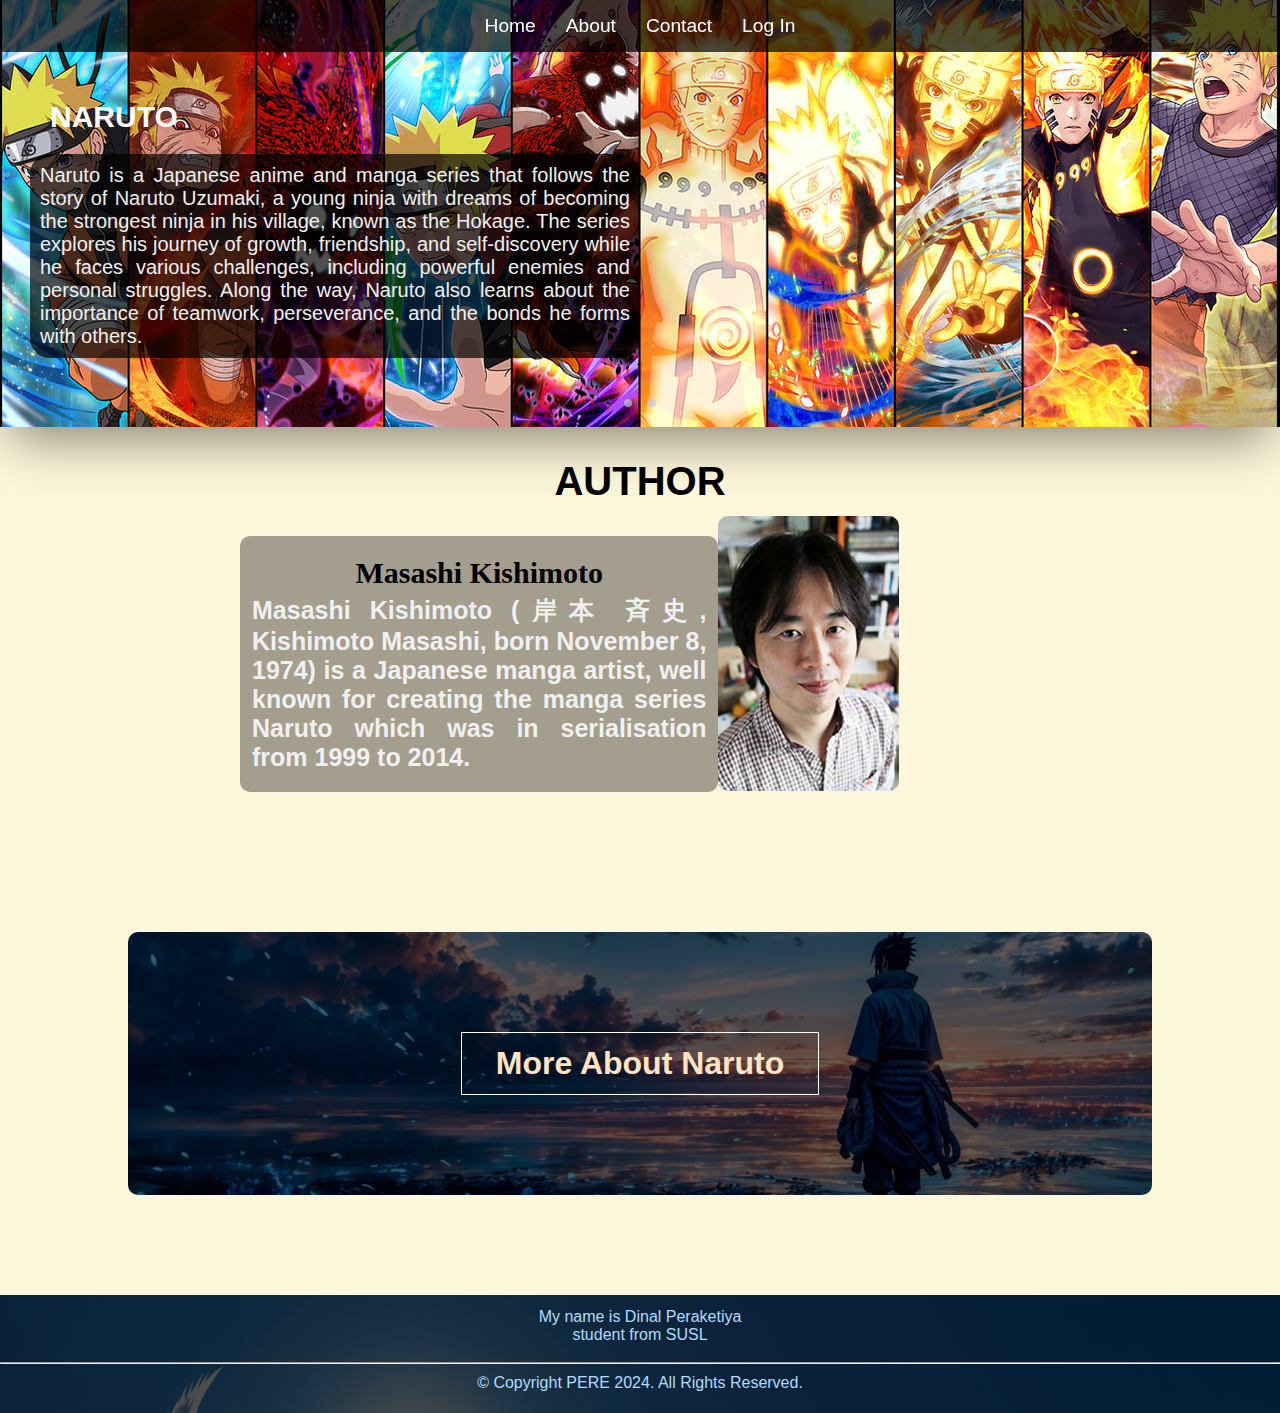
<file: anime/index.html>
<!DOCTYPE html>
<html>
<head>
	<title>Home</title>
	<link rel="stylesheet" type="text/css" href="css/style.css">
	<link rel="stylesheet" href="css/style.css">
	<link rel="preconnect" href="https://fonts.googleapis.com">
<link rel="preconnect" href="https://fonts.gstatic.com" crossorigin>
<link href="https://fonts.googleapis.com/css2?
family=Lato:ital,
wght@0,100;0,300;0,400;0,700;0,900;1,100;1,300;1,400;1,700;1,900&display=swap" 
rel="stylesheet">
<link rel="stylesheet" href="https://cdnjs.cloudflare.com/ajax/libs/font-awesome/6.6.0/css/all.min.css" 
integrity="sha512-Kc323vGBEqzTmouAECnVceyQqyqdsSiqLQISBL29aUW4U/M7pSPA/gEUZQqv1cwx4OnYxTxve5UMg5GT6L4JJg==" 
crossorigin="anonymous" referrerpolicy="no-referrer" />
</head>
<body>
	
	<section class="con">
		<nav>
			<ul>
			  <li><a href="index.html">Home</a></li>
			  <li><a href="about.html" >About</a></li>
			  <li><a href="contact.html">Contact</a></li>
			  <li><a href="login.html">Log In</a></li>
			</ul>
		  </nav>

		<div class="slider-wrapper">
			
			<div class="slider">
				
				<img id="slide-1" src="image/naruto_background_by_diepphatmajehart99_dfceoeh-fullview.jpg" alt="">
				<div class="info">
					<h1>naruto</h1>
					<p>Naruto is a Japanese anime and manga series that follows the story of Naruto Uzumaki, 
						a young ninja with dreams of becoming the strongest ninja in his village, known as the Hokage.
						 The series explores his journey of growth, friendship, 
						 and self-discovery while he faces various challenges, including powerful enemies and personal struggles. 
						 Along the way, Naruto also learns about the importance of teamwork, perseverance, 
						 and the bonds he forms with others.</p>
				</div>
				<img id="slide-2" src="image/2.jpg" alt="">
			
			</div>
			
			<div class="slider-nav">
				<a href="#slide-1"></a>
				<a href="#slide-2"></a>	
			</div>

		</div>
	</section>
	<section class="about">
		<div class="main">
			<h1>author</h1>
		</div>
		<div class="author">
			<div class="detail">
				<h1>Masashi Kishimoto</h1>
				<p><b>Masashi Kishimoto (岸本 斉史, Kishimoto Masashi, born November 8, 1974) is a Japanese manga artist,
					 well known for creating the manga series Naruto which was in serialisation from 1999 to 2014.</b></p>
			</div>
			<div class="picture">
				<img src="image/7.webp" alt="">
				
			</div>
		</div>
	</section>
	<section class="cta">
		<h1><a href="about.html" class="test">More About Naruto</a></h1>
</section>
<section class="footer">
            
	
	<p>My name is Dinal Peraketiya<br>
		student from SUSL
	</p>

	<div class="icons">
		<a href="https://www.facebook.com/login/" target="_blank"><i class="fa-brands fa-facebook" ></i></a>
		<a href="https://x.com/?lang=en" target="_blank"><i class="fa-brands fa-twitter"></i></a>
		<a href="https://www.instagram.com/pere___03/profilecard/?igsh=MWd4YW5yODQzMm1pdw==" target="_blank"><i class="fa-brands fa-instagram"></i></a>
		<a href="https://discord.com" target="_blank"><i class="fa-brands fa-discord"></i></i></a>
		
		
		
	</div>
	<hr>
	<p>© Copyright PERE 2024. All Rights Reserved.</p>
	<br>
</section>
	
</body>
</html>
</file>
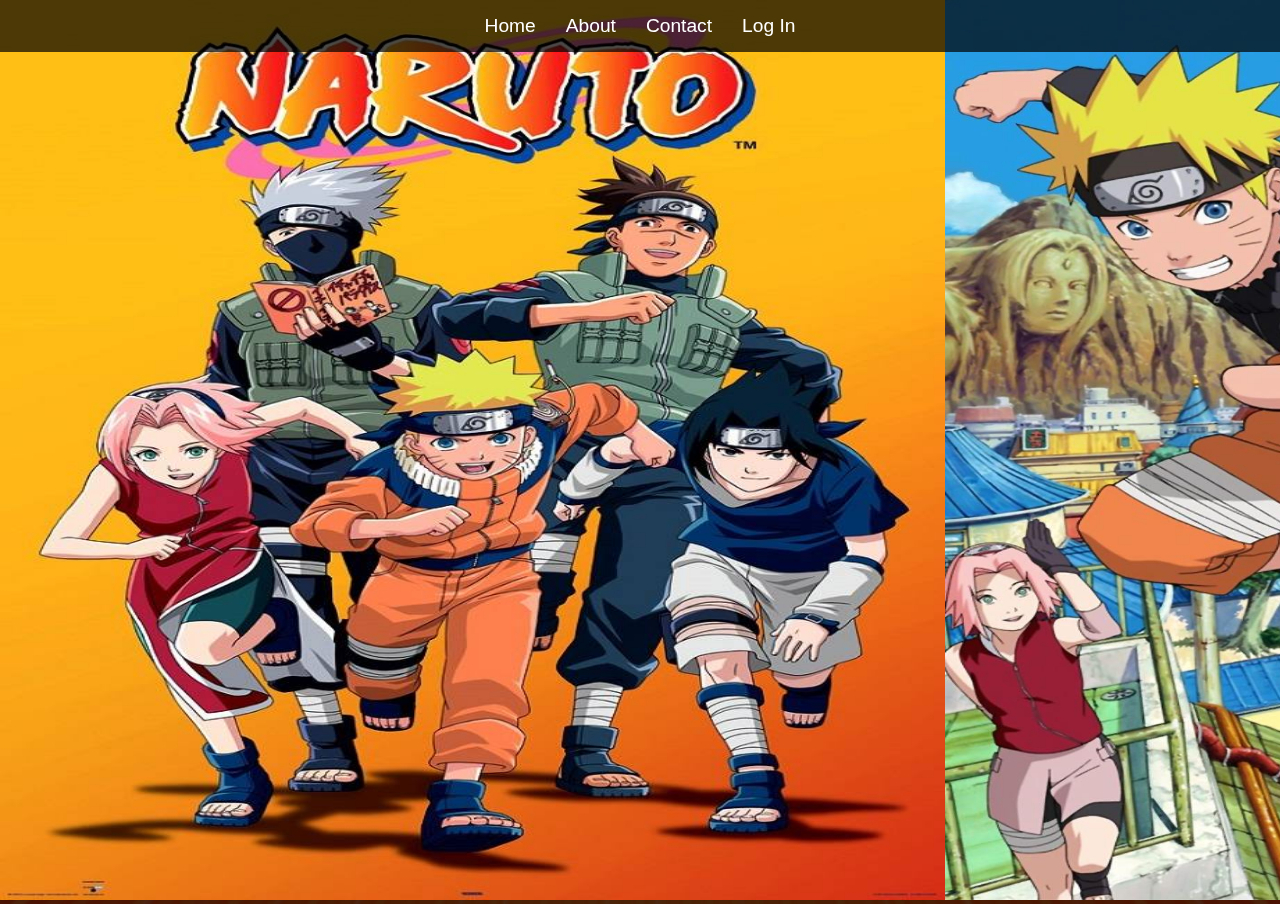
<file: anime/about.html>
<!DOCTYPE html>
<html>
<head>
	<title>About</title>
	<link rel="stylesheet" type="text/css" href="css/about.css">
	<link rel="stylesheet" href="css/about.css">
	<link rel="preconnect" href="https://fonts.googleapis.com">
<link rel="preconnect" href="https://fonts.gstatic.com" crossorigin>
<link href="https://fonts.googleapis.com/css2?
family=Lato:ital,
wght@0,100;0,300;0,400;0,700;0,900;1,100;1,300;1,400;1,700;1,900&display=swap" 
rel="stylesheet">
<link rel="stylesheet" href="https://cdnjs.cloudflare.com/ajax/libs/font-awesome/6.6.0/css/all.min.css" 
integrity="sha512-Kc323vGBEqzTmouAECnVceyQqyqdsSiqLQISBL29aUW4U/M7pSPA/gEUZQqv1cwx4OnYxTxve5UMg5GT6L4JJg==" 
crossorigin="anonymous" referrerpolicy="no-referrer" />
</head>
<body>
    <nav>
        <ul>
          <li><a href="index.html">Home</a></li>
          <li><a href="about.html" >About</a></li>
          <li><a href="contact.html">Contact</a></li>
          <li><a href="login.html">Log In</a></li>
        </ul>
      </nav>
      <section>
        <div class="page">
            <div class="classic">
                <img src="image/classic.jpg" alt="">
                <div class="content">
                   <h1> <a href="clinfo.html">  Classic</a></h1>
                </div>
          
            </div>
            <div class="shi">
                <img src="image/shi.jpg" alt="">
               <div class="con">
                <h1> <a href="shinfo.html">  Shipudden</a></h1>
               </div>
            </div>
        </div>
      </section>

    </body>
    </html>
</file>
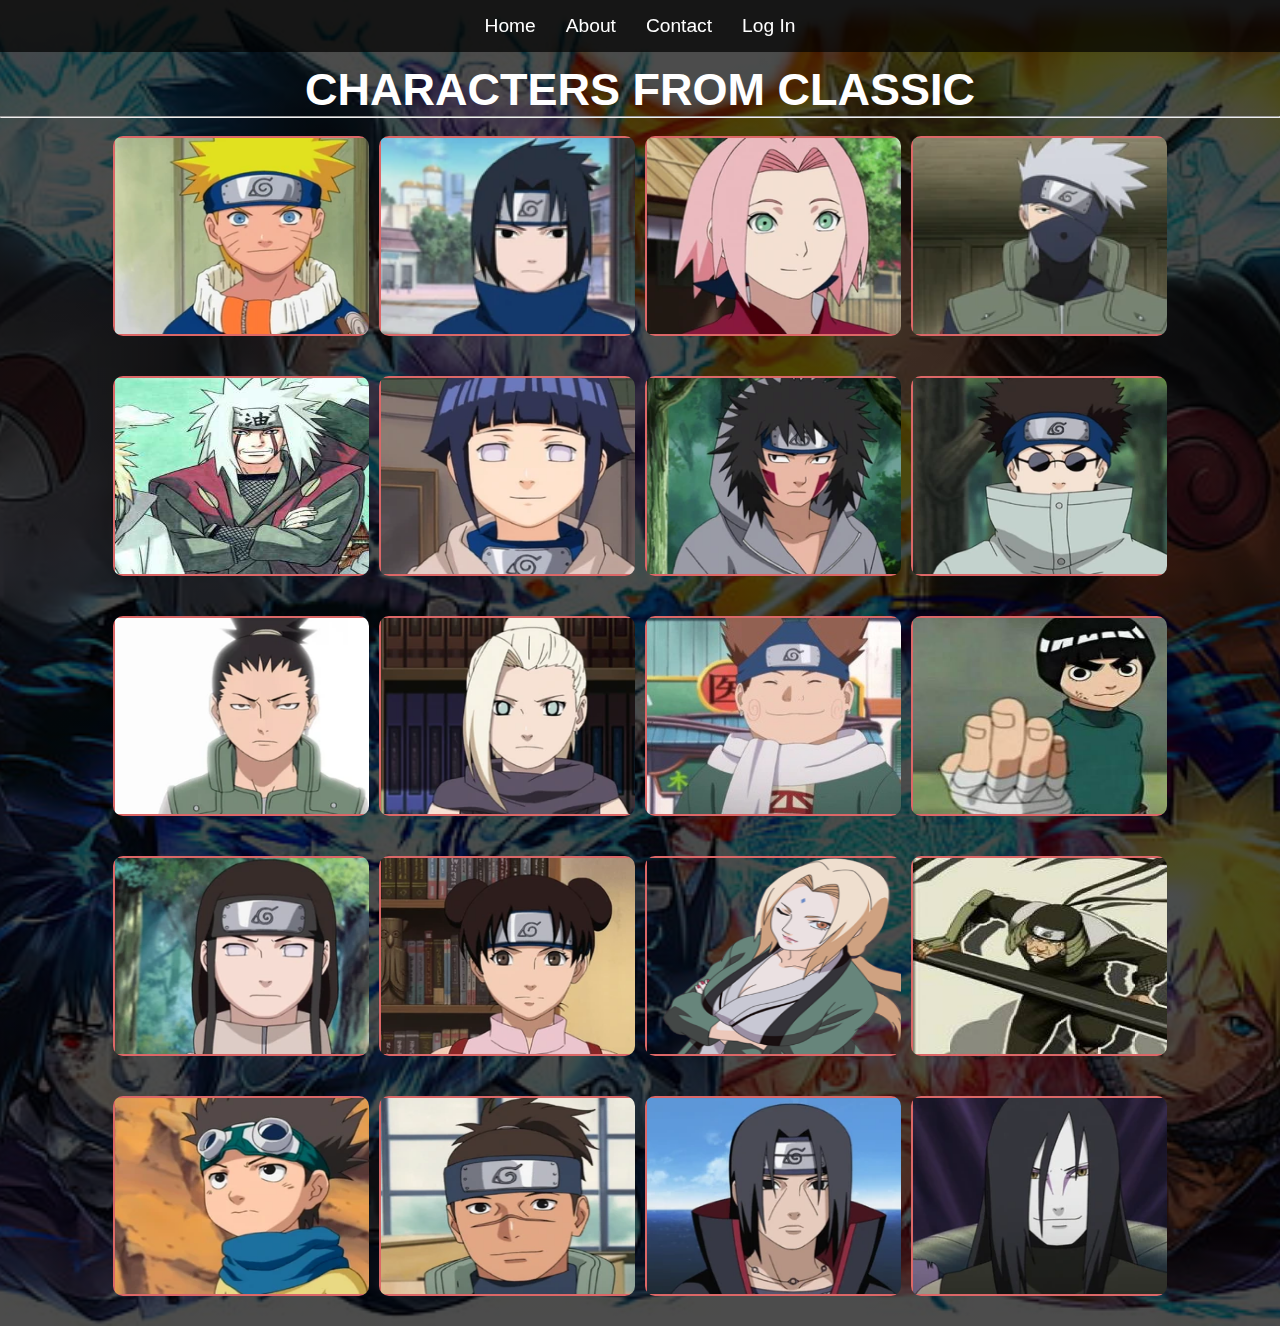
<file: anime/classic.html>
<!DOCTYPE html>
<html>
<head>
	<title>characters from classic</title>
	<link rel="stylesheet" type="text/css" href="css/classic.css">
	<link rel="stylesheet" href="css/classic.css">
	<link rel="preconnect" href="https://fonts.googleapis.com">
<link rel="preconnect" href="https://fonts.gstatic.com" crossorigin>
<link href="https://fonts.googleapis.com/css2?
family=Lato:ital,
wght@0,100;0,300;0,400;0,700;0,900;1,100;1,300;1,400;1,700;1,900&display=swap" 
rel="stylesheet">
<link rel="stylesheet" href="https://cdnjs.cloudflare.com/ajax/libs/font-awesome/6.6.0/css/all.min.css" 
integrity="sha512-Kc323vGBEqzTmouAECnVceyQqyqdsSiqLQISBL29aUW4U/M7pSPA/gEUZQqv1cwx4OnYxTxve5UMg5GT6L4JJg==" 
crossorigin="anonymous" referrerpolicy="no-referrer" />
</head>
<body>
    <section class="row1" >
        <nav>
            <ul>
              <li><a href="index.html">Home</a></li>
              <li><a href="about.html" >About</a></li>
              <li><a href="contact.html">Contact</a></li>
              <li><a href="login.html">Log In</a></li>
            </ul>
        </nav>
        
        <h1>characters from classic</h1><hr><br>
        <div class="row">
            <div class="campus-cl">
                <img src="image/characters/Naruto_newshot.webp">
                <div class="layer">
                    <h3 >NARUTO</h3>
                </div>
            </div>
            <div class="campus-cl">
                <img src="image/characters/Sasuke_Part_1.webp">
                <div class="layer">
                    <h3>SASUKE</h3>
                </div>
            </div>
            <div class="campus-cl">
                <img src="image/characters/Sakura_Part_1.webp">
                <div class="layer">
                    <h3>SAKURA</h3>
                </div>
            </div>
            <div class="campus-cl">
                <img src="image/characters/Kakashi_Hatake.webp">
                <div class="layer">
                    <h3>KAKASHI</h3>
                </div>
            </div>
        
            <div class="campus-cl">
                    <img src="image/characters/jiraiya.jpg">
                    <div class="layer">
                        <h3 >JIRAIYA</h3>
                    </div>
                </div>
                <div class="campus-cl">
                    <img src="image/characters/Hinata.webp">
                    <div class="layer">
                        <h3>HINATA</h3>
                    </div>
                </div>
                <div class="campus-cl">
                    <img src="image/characters/Kiba.webp">
                    <div class="layer">
                        <h3>KIBA</h3>
                    </div>
                </div>
                <div class="campus-cl">
                    <img src="image/characters/Shino.webp">
                    <div class="layer">
                        <h3>SHINO</h3>
                    </div>
                </div>
                    <div class="campus-cl">
                        <img src="image/characters/Shikamaru_Part_I.webp">
                        <div class="layer">
                            <h3 >SHIKAMARU</h3>
                        </div>
                    </div>
                    <div class="campus-cl">
                        <img src="image/characters/Ino.webp">
                        <div class="layer">
                            <h3>INO</h3>
                        </div>
                    </div>
                    <div class="campus-cl">
                        <img src="image/characters/ezgif-3-92ae46b8c1.jpg">
                        <div class="layer">
                            <h3>CHOJI</h3>
                        </div>
                    </div>
                    <div class="campus-cl">
                        <img src="image/characters/lee.jpg">
                        <div class="layer">
                            <h3>ROCK LEE</h3>
                        </div>
                    </div>
                    <div class="campus-cl">
                        <img src="image/characters/Neji_Part_I_Screenshot.webp">
                        <div class="layer">
                            <h3>NEJI</h3>
                        </div>
                    </div>
                    <div class="campus-cl">
                        <img src="image/characters/Tenten_Part_1.webp">
                        <div class="layer">
                            <h3>TEN TEN</h3>
                        </div>
                    </div>
                    <div class="campus-cl">
                        <img src="image/characters/5th.png">
                        <div class="layer">
                            <h3>TSUNADE</h3>
                        </div>
                    </div>
                    <div class="campus-cl">
                        <img src="image/characters/3rd.jpg">
                        <div class="layer">
                            <h3>3RD HOKAGE</h3>
                        </div>
                    </div>
                    <div class="campus-cl">
                        <img src="image/characters/Konohamaru_p1.webp">
                        <div class="layer">
                            <h3>KONOHAMRU</h3>
                        </div>
                    </div>
                    <div class="campus-cl">
                        <img src="image/CH2/Iruka.webp">
                        <div class="layer">
                            <h3>IRUKA</h3>
                        </div>
                    </div>
                    <div class="campus-cl">
                        <img src="image/CH2/Itachi.webp">
                        <div class="layer">
                            <h3>ITACHI</h3>
                        </div>
                    </div>
                    <div class="campus-cl">
                        <img src="image/characters/Orochimaru_Infobox.webp">
                        <div class="layer">
                            <h3>OROCHIMARU</h3>
                        </div>
                    </div>

            
        </div>
    </section>
</body>
</html>
</file>
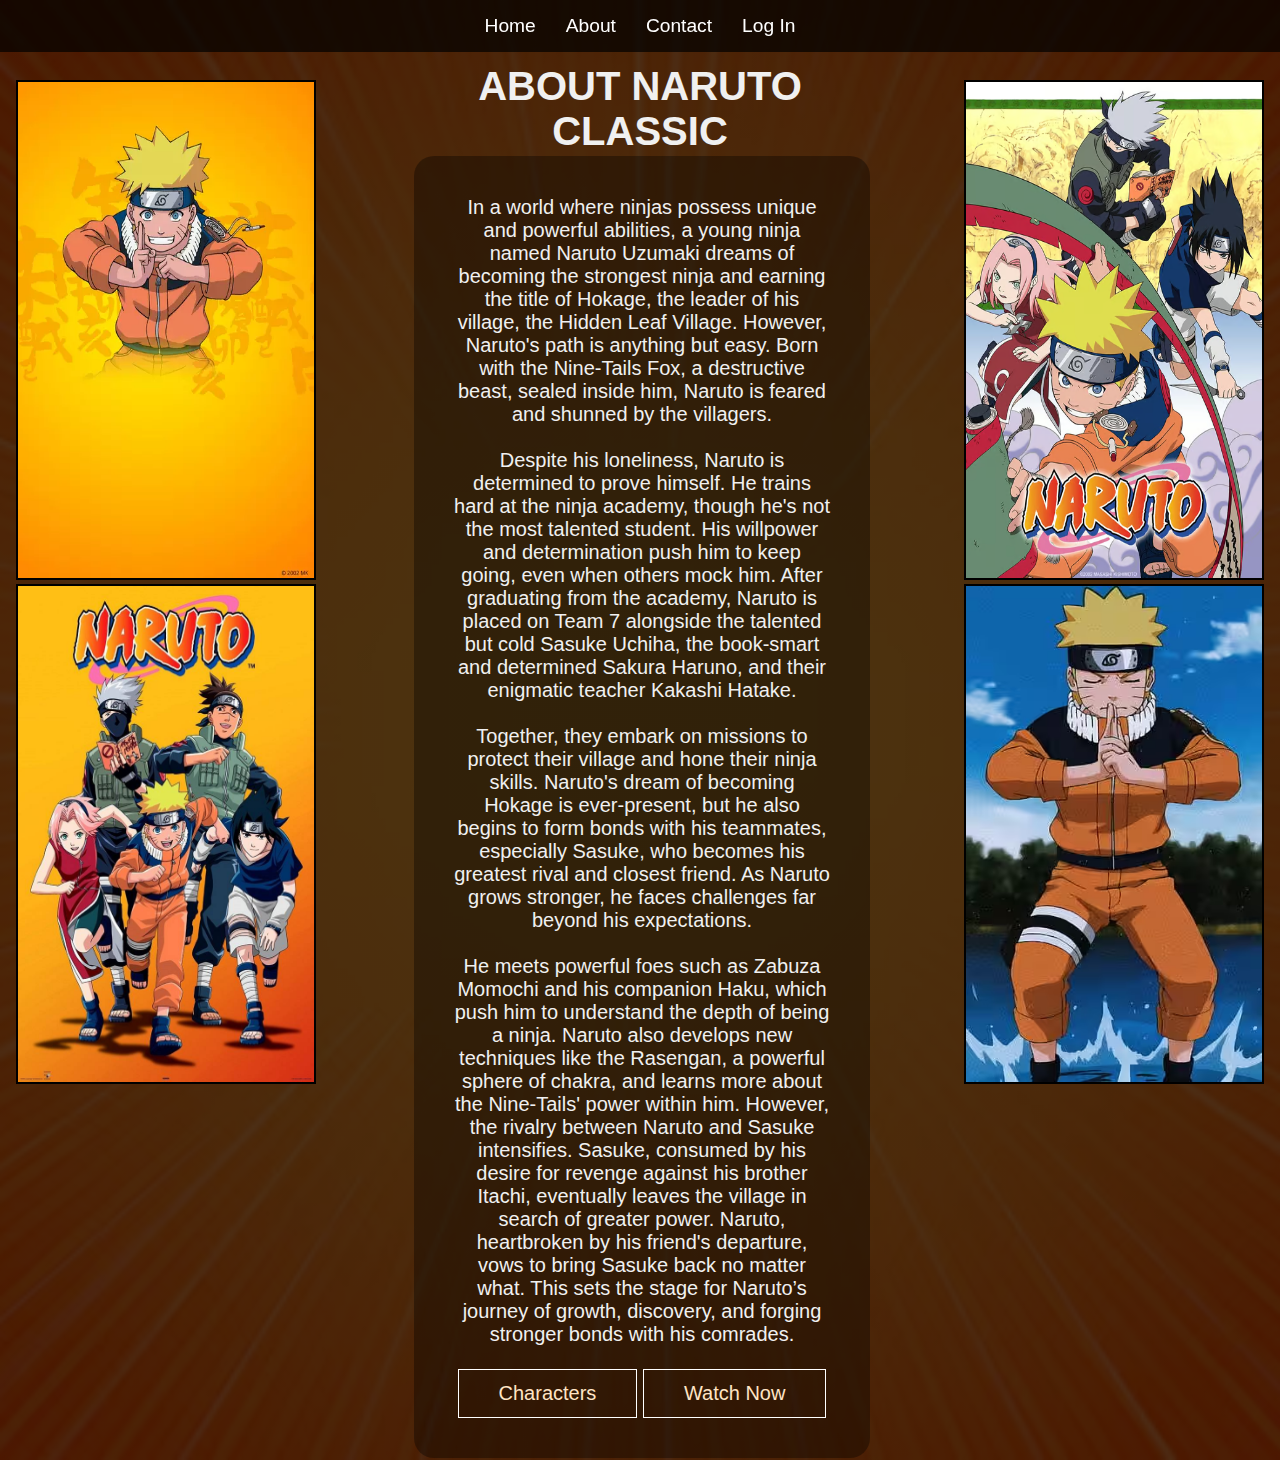
<file: anime/clinfo.html>
<!DOCTYPE html>
<html>
<head>
	<title>Info</title>
	<link rel="stylesheet" type="text/css" href="css/clsinfo.css">
	<link rel="stylesheet" href="css/clsinfo.css">
	<link rel="preconnect" href="https://fonts.googleapis.com">
<link rel="preconnect" href="https://fonts.gstatic.com" crossorigin>
<link href="https://fonts.googleapis.com/css2?
family=Lato:ital,
wght@0,100;0,300;0,400;0,700;0,900;1,100;1,300;1,400;1,700;1,900&display=swap" 
rel="stylesheet">
<link rel="stylesheet" href="https://cdnjs.cloudflare.com/ajax/libs/font-awesome/6.6.0/css/all.min.css" 
integrity="sha512-Kc323vGBEqzTmouAECnVceyQqyqdsSiqLQISBL29aUW4U/M7pSPA/gEUZQqv1cwx4OnYxTxve5UMg5GT6L4JJg==" 
crossorigin="anonymous" referrerpolicy="no-referrer" />
</head>
<body>
    <section class="row1" >
        <nav>
            <ul>
              <li><a href="index.html">Home</a></li>
              <li><a href="about.html" >About</a></li>
              <li><a href="contact.html">Contact</a></li>
              <li><a href="login.html">Log In</a></li>
            </ul>
        </nav>
        <div class="cl">
            <div class="cl1">
                <div class="pic">
                    <img src="image/993d48dc-d507-47cb-8cca-23e6794f6f66.webp" alt="" >
                </div>
                <div class="pic">
                    <img src="image/classic.jpg" alt="" >
                </div>
                
                
           </div>
           <div class="cl2">
                <h1>about naruto classic</h1>
                <p>In a world where ninjas possess unique and powerful abilities, a young ninja named Naruto Uzumaki dreams of becoming the strongest ninja and earning the title of Hokage, the leader of his village, the Hidden Leaf Village. However, Naruto's path is anything but easy.

                    Born with the Nine-Tails Fox, a destructive beast, sealed inside him, Naruto is feared and shunned by the villagers.<br><br> Despite his loneliness, Naruto is determined to prove himself. He trains hard at the ninja academy, though he's not the most talented student. His willpower and determination push him to keep going, even when others mock him.
                    
                    After graduating from the academy, Naruto is placed on Team 7 alongside the talented but cold Sasuke Uchiha, the book-smart and determined Sakura Haruno, and their enigmatic teacher Kakashi Hatake.<br><br> Together, they embark on missions to protect their village and hone their ninja skills. Naruto's dream of becoming Hokage is ever-present, but he also begins to form bonds with his teammates, especially Sasuke, who becomes his greatest rival and closest friend.
                    
                    As Naruto grows stronger, he faces challenges far beyond his expectations.<br><br>He meets powerful foes such as Zabuza Momochi and his companion Haku, which push him to understand the depth of being a ninja. Naruto also develops new techniques like the Rasengan, a powerful sphere of chakra, and learns more about the Nine-Tails' power within him.
                    
                    However, the rivalry between Naruto and Sasuke intensifies. Sasuke, consumed by his desire for revenge against his brother Itachi, eventually leaves the village in search of greater power. Naruto, heartbroken by his friend's departure, vows to bring Sasuke back no matter what. This sets the stage for Naruto’s journey of growth, discovery, and forging stronger bonds with his comrades.
                    <br><br>
                    <a href="classic.html">Characters</a>
                    <a href="https://aniwave.se/anime-watch/naruto/ep-1" target="_blank">Watch Now</a>
                </p>
           </div>
           <div class="cl1">
            <div class="pic">
                <img src="image/8532171bec0d05bfe45769a330fbab82.avif" alt="" >
            </div>
            <div class="pic">
                <img src="image/1686839197597_desktopwallpapernarutokiduzumakithumbnail.avif" alt="" >
            </div>
            
       </div>
            
        </div>
    </section>
    
</body>
</html>
</file>
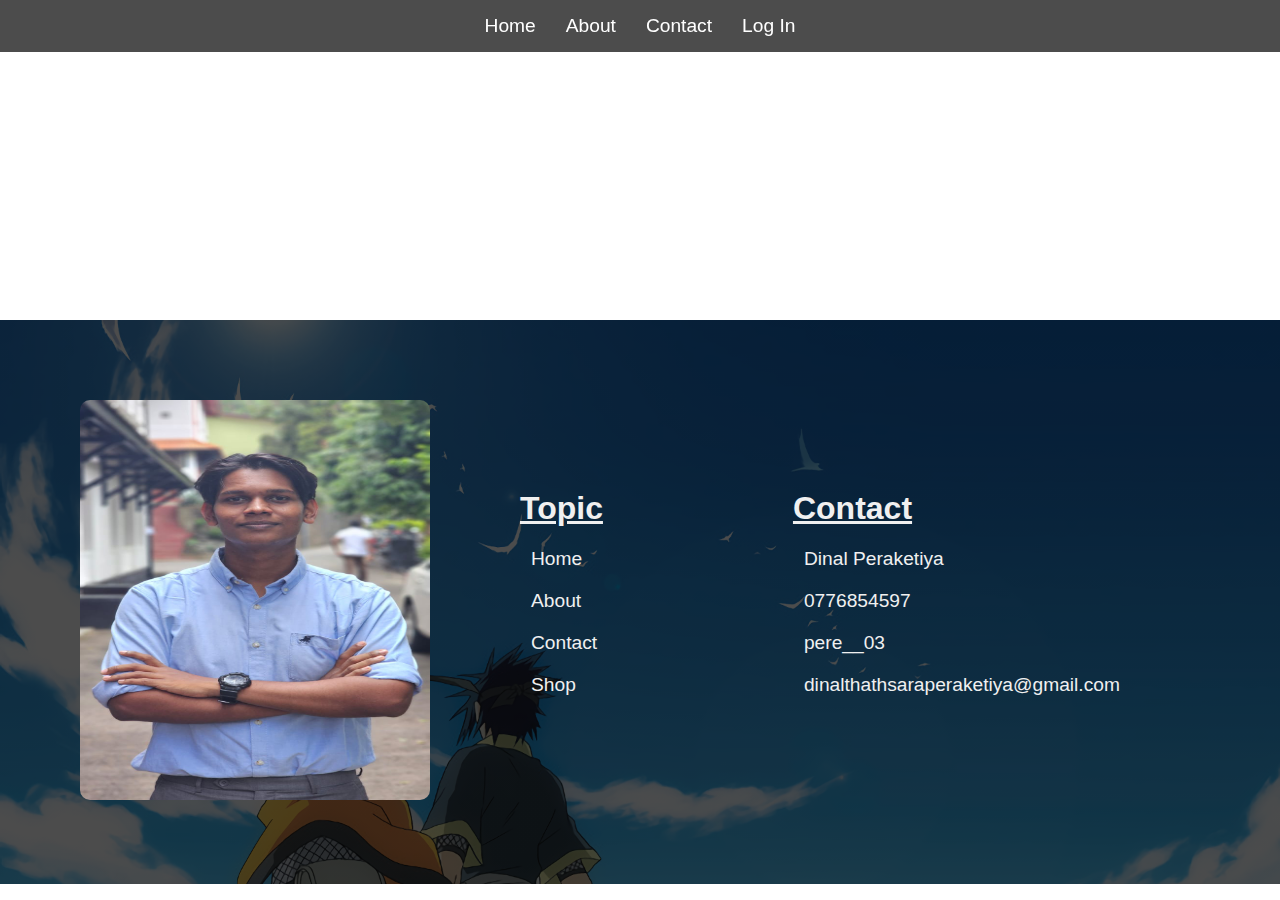
<file: anime/contact.html>
<!DOCTYPE html>
<html>
<head>
	<title>contact</title>
	<link rel="stylesheet" type="text/css" href="css/contact.css">
	<link rel="stylesheet" href="css/contact.css">
	<link rel="preconnect" href="https://fonts.googleapis.com">
<link rel="preconnect" href="https://fonts.gstatic.com" crossorigin>
<link href="https://fonts.googleapis.com/css2?
family=Lato:ital,
wght@0,100;0,300;0,400;0,700;0,900;1,100;1,300;1,400;1,700;1,900&display=swap" 
rel="stylesheet">
<link rel="stylesheet" href="https://cdnjs.cloudflare.com/ajax/libs/font-awesome/6.6.0/css/all.min.css" 
integrity="sha512-Kc323vGBEqzTmouAECnVceyQqyqdsSiqLQISBL29aUW4U/M7pSPA/gEUZQqv1cwx4OnYxTxve5UMg5GT6L4JJg==" 
crossorigin="anonymous" referrerpolicy="no-referrer" />
</head>
<body>
	
	<section class="con">
		<nav>
			<ul>
			  <li><a href="index.html">Home</a></li>
			  <li><a href="about.html" >About</a></li>
			  <li><a href="contact.html">Contact</a></li>
			  <li><a href="login.html">Log In</a></li>
			</ul>
		  </nav>
        </section>
        <section>

        </section>
        <footer>
            <div class="ft">
                <div class="pt">
                    <img src="image/WhatsApp Image 2024-10-09 at 13.29.13.jpeg" alt="">
                </div>
                <div class="in">
                    <h1><u>Topic</u></h1>
                    <ul>
                        <li><a href="index.html">Home</a></li>
			             <li><a href="about.html" >About</a></li>
			            <li><a href="#services">Contact</a></li>
			            <li><a href="#contact">Shop</a></li>
                    </ul>
                </div>
                <div class="in">
                    <h1><u>Contact</u></h1>
                    <ul>
                        <li><a href="https://www.facebook.com/login/" target="_blank"><i class="fa-brands fa-facebook" ></i> Dinal Peraketiya</a>  
			             <li> <a href="" target="_blank"><i class="fa-brands fa-whatsapp"></i> 0776854597</a></li>
			            <li> <a href="https://www.instagram.com/pere___03/profilecard/?igsh=MWd4YW5yODQzMm1pdw==" target="_blank"><i class="fa-brands fa-instagram"></i> pere__03</a></li>
			            <li><a href="https://mail.google.com/mail/u/0/?ogbl#inbox" target="_blank"><i class="fa-solid fa-envelope"></i> dinalthathsaraperaketiya@gmail.com</a></li>
                    </ul>
                </div>
            </div>
        </footer>
    </body>
    </html>
</file>
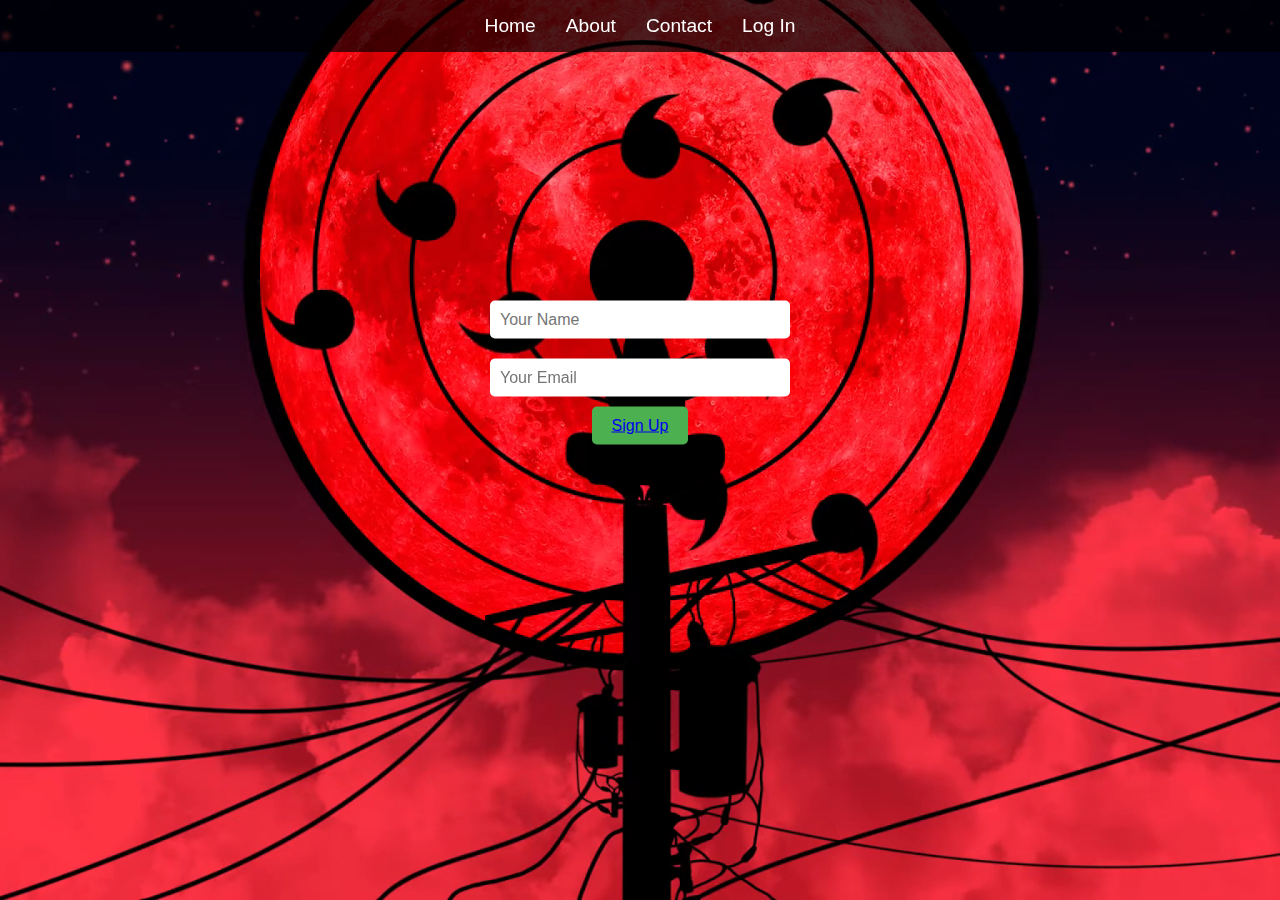
<file: anime/login.html>
<!DOCTYPE html>
<html>
<head>
	<title>My Website</title>
	<link rel="stylesheet" type="text/css" href="css/login.css">
	<link rel="stylesheet" href="css/login.css">
	<link rel="preconnect" href="https://fonts.googleapis.com">
<link rel="preconnect" href="https://fonts.gstatic.com" crossorigin>
<link href="https://fonts.googleapis.com/css2?
family=Lato:ital,
wght@0,100;0,300;0,400;0,700;0,900;1,100;1,300;1,400;1,700;1,900&display=swap" 
rel="stylesheet">
<link rel="stylesheet" href="https://cdnjs.cloudflare.com/ajax/libs/font-awesome/6.6.0/css/all.min.css" 
integrity="sha512-Kc323vGBEqzTmouAECnVceyQqyqdsSiqLQISBL29aUW4U/M7pSPA/gEUZQqv1cwx4OnYxTxve5UMg5GT6L4JJg==" 
crossorigin="anonymous" referrerpolicy="no-referrer" />
</head>
<body>
    <section class="row1" >
        <nav>
            <ul>
              <li><a href="index.html">Home</a></li>
              <li><a href="about.html" >About</a></li>
              <li><a href="contact.html">Contact</a></li>
              <li><a href="login.html">Log In</a></li>
            </ul>
        </nav>
        <div class="video-container">
            <video autoplay muted loop id="background-video">
              <source src="image/video.mp4" type="video/mp4">
              Your browser does not support the video tag.
            </video>
        
            <!-- Main Content with Sign-up Form -->
            <div class="content">
              <h1>Welcome to My Website</h1>
              <p>Sign up to stay updated!</p>
              
              <!-- Sign-up Form -->
               
                <form class="signup-form">
                
                    <input type="text" placeholder="Your Name" required><br>
                    <input type="email" placeholder="Your Email" required><br>
                    <button type="submit"><a href="index.html">Sign Up</a></button>
               
              
        
              </form>
            </div>
          </div>
    </section>
</body>
</html>
</file>
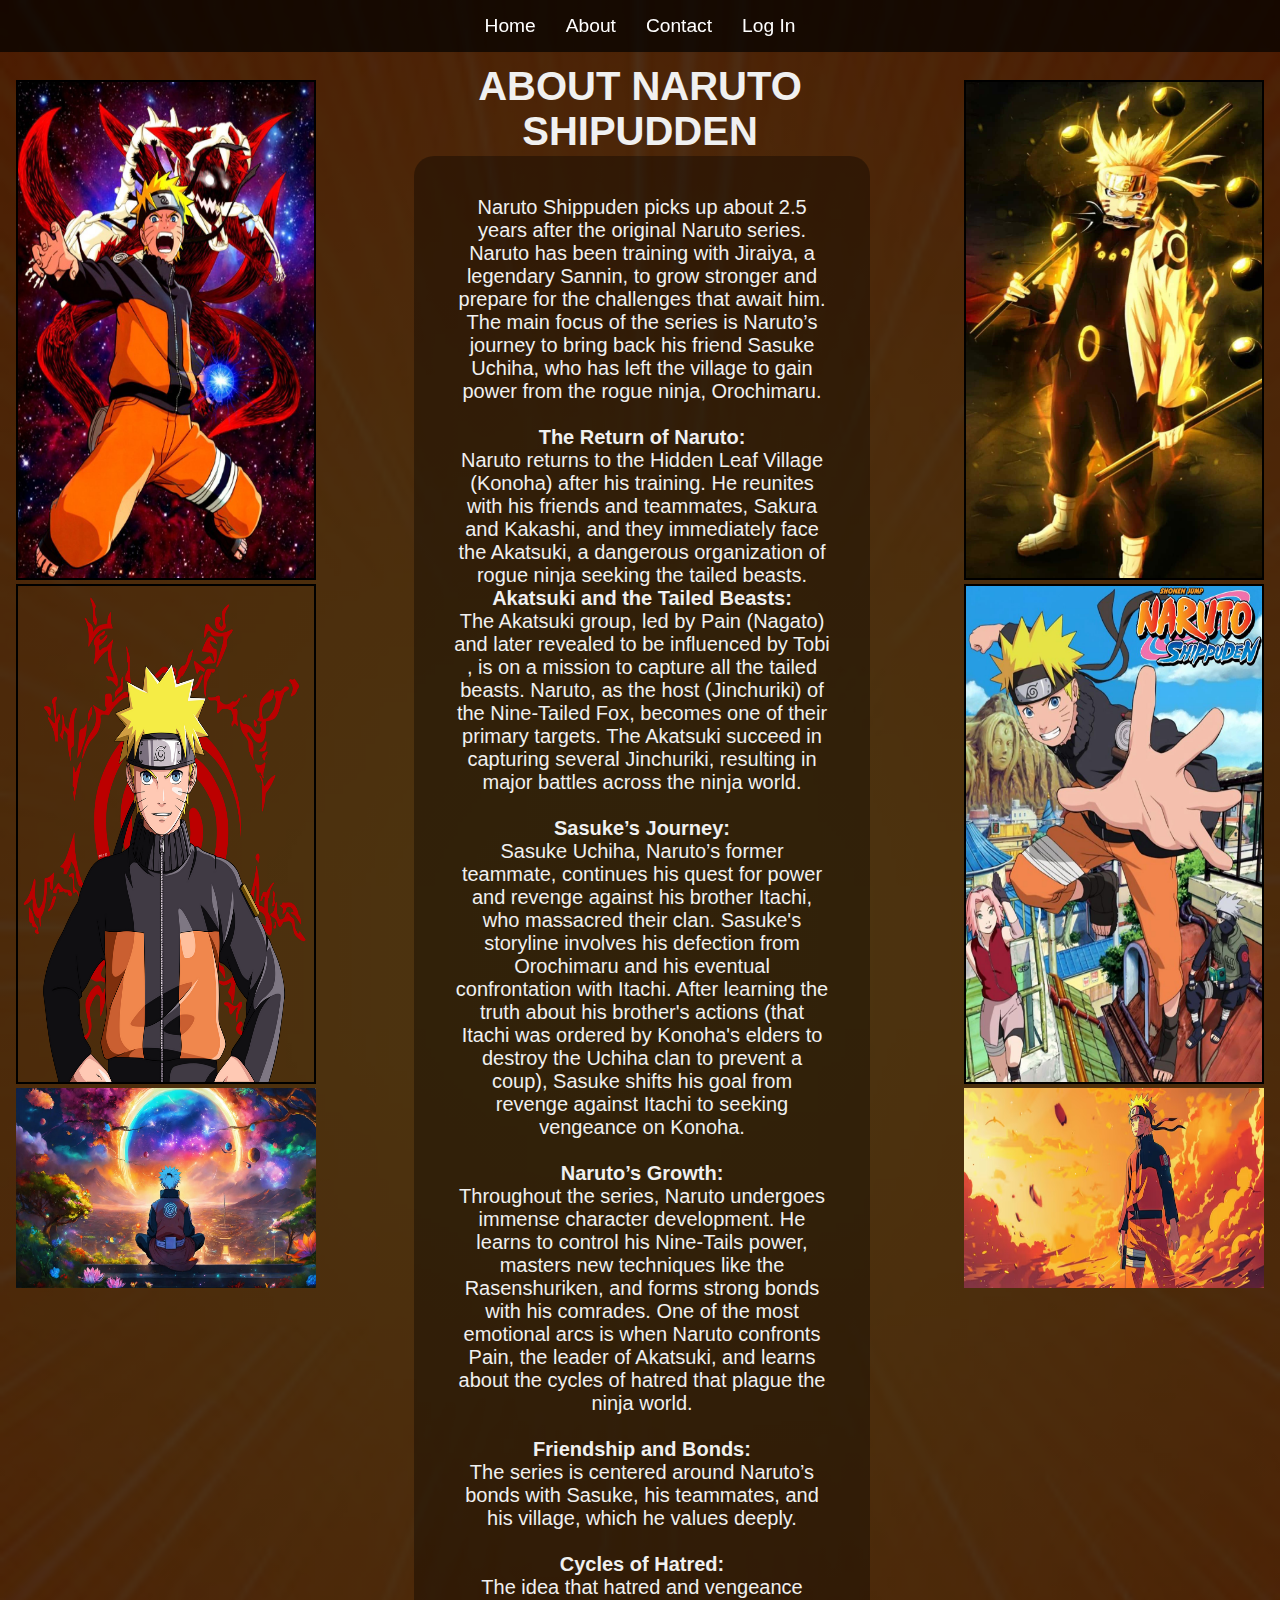
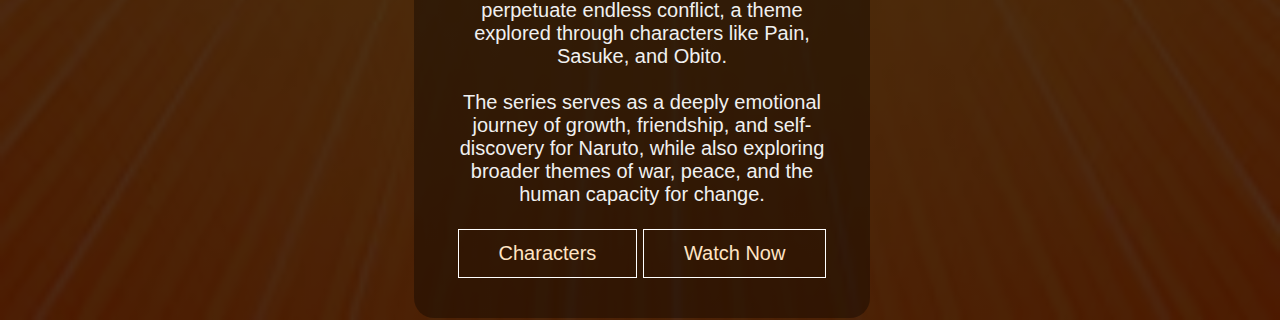
<file: anime/shinfo.html>
<!DOCTYPE html>
<html>
<head>
	<title>characters from shippuden</title>
	<link rel="stylesheet" type="text/css" href="css/clsinfo.css">
	<link rel="stylesheet" href="css/clsinfo.css">
	<link rel="preconnect" href="https://fonts.googleapis.com">
<link rel="preconnect" href="https://fonts.gstatic.com" crossorigin>
<link href="https://fonts.googleapis.com/css2?
family=Lato:ital,
wght@0,100;0,300;0,400;0,700;0,900;1,100;1,300;1,400;1,700;1,900&display=swap" 
rel="stylesheet">
<link rel="stylesheet" href="https://cdnjs.cloudflare.com/ajax/libs/font-awesome/6.6.0/css/all.min.css" 
integrity="sha512-Kc323vGBEqzTmouAECnVceyQqyqdsSiqLQISBL29aUW4U/M7pSPA/gEUZQqv1cwx4OnYxTxve5UMg5GT6L4JJg==" 
crossorigin="anonymous" referrerpolicy="no-referrer" />
</head>
<body>
    <section class="row1" >
        <nav>
            <ul>
              <li><a href="index.html">Home</a></li>
              <li><a href="about.html" >About</a></li>
              <li><a href="contact.html">Contact</a></li>
              <li><a href="login.html">Log In</a></li>
            </ul>
        </nav>
        <div class="cl">
            <div class="cl1">
                <div class="pic">
                    <img src="image/10.jpg" alt="" >
                </div>
                <div class="pic">
                    <img src="image/887c307fdda656fad55caf9d017724ef.png" alt="" >
                </div>
                <div class="picture">
                    <img src="image/ai-generated-8299238_1280.jpg" alt="" >
                </div>
                
           </div>
           <div class="cl2">
                <h1>about naruto Shipudden</h1>
                <p>Naruto Shippuden picks up about 2.5 years after the original Naruto series. 
                    Naruto has been training with Jiraiya, a legendary Sannin, to grow stronger and prepare for the challenges that await him.
                     The main focus of the series is Naruto’s journey to bring back his friend Sasuke Uchiha,
                      who has left the village to gain power from the rogue ninja, Orochimaru.<br><br>

                
                    <b>The Return of Naruto:</b><br> Naruto returns to the Hidden Leaf Village (Konoha) after his training.
                     He reunites with his friends and teammates, Sakura and Kakashi, and they immediately face the Akatsuki, 
                     a dangerous organization of rogue ninja seeking the tailed beasts.
                    
                    <b>Akatsuki and the Tailed Beasts:</b><br>The Akatsuki group, led by Pain (Nagato) and later revealed to be influenced 
                    by Tobi
                    , is on a mission to capture all the tailed beasts. Naruto, as the host (Jinchuriki) of the Nine-Tailed Fox, 
                    becomes one of their primary targets. The Akatsuki succeed in capturing several Jinchuriki, resulting in major 
                    battles across the ninja world.<br><br>
                    
                    <b>Sasuke’s Journey:</b><br> 
                    Sasuke Uchiha, Naruto’s former teammate, continues his quest for power and revenge against his brother Itachi, 
                    who massacred their clan. Sasuke's storyline involves his defection from Orochimaru and his eventual confrontation with Itachi.
                     After learning the truth about his brother's actions (that Itachi was ordered by Konoha's elders to destroy the Uchiha 
                     clan to prevent a coup), Sasuke shifts his goal from revenge against Itachi to seeking vengeance on Konoha.
                    <br><br>
                    <b>Naruto’s Growth:</b><br> Throughout the series, Naruto undergoes immense character development. 
                    He learns to control his Nine-Tails power, masters new techniques like the Rasenshuriken, and forms 
                    strong bonds with his comrades. One of the most emotional arcs is when Naruto confronts Pain, the leader of Akatsuki, 
                    and learns about the cycles of hatred that plague the ninja world.<br><br>
                    
                    
                    
                
                    <b>Friendship and Bonds:</b> <br>The series is centered around Naruto’s bonds with Sasuke, his teammates,
                     and his village, which he values deeply.<br><br>
                    <b>Cycles of Hatred: </b><br>The idea that hatred and vengeance perpetuate endless conflict, a
                     theme explored through characters like Pain, Sasuke, and Obito.<br><br>
                   
                    The series serves as a deeply emotional journey of growth, friendship, and self-discovery for Naruto, while also exploring broader themes of war, peace, and the human capacity for change.
                    <br><br>
                    <a href="shippuden.html">Characters</a>
                    <a href="https://aniwave.se/anime-watch/naruto-shippuden/ep-1" target="_blank">Watch Now</a>
                </p>
           </div>
           <div class="cl1">
            <div class="pic">
                <img src="image/new.jpg" alt="" >
            </div>
            <div class="pic">
                <img src="image/shi.jpg" alt="" >
            </div>
            <div class="picture">
                <img src="image/naruto-inspired-minimalist-landscape-high-detailed-plain-background_271410-50941.avif" alt="" >
            </div>
            
       </div>
            
        </div>
    </section>
    
</body>
</html>
</file>
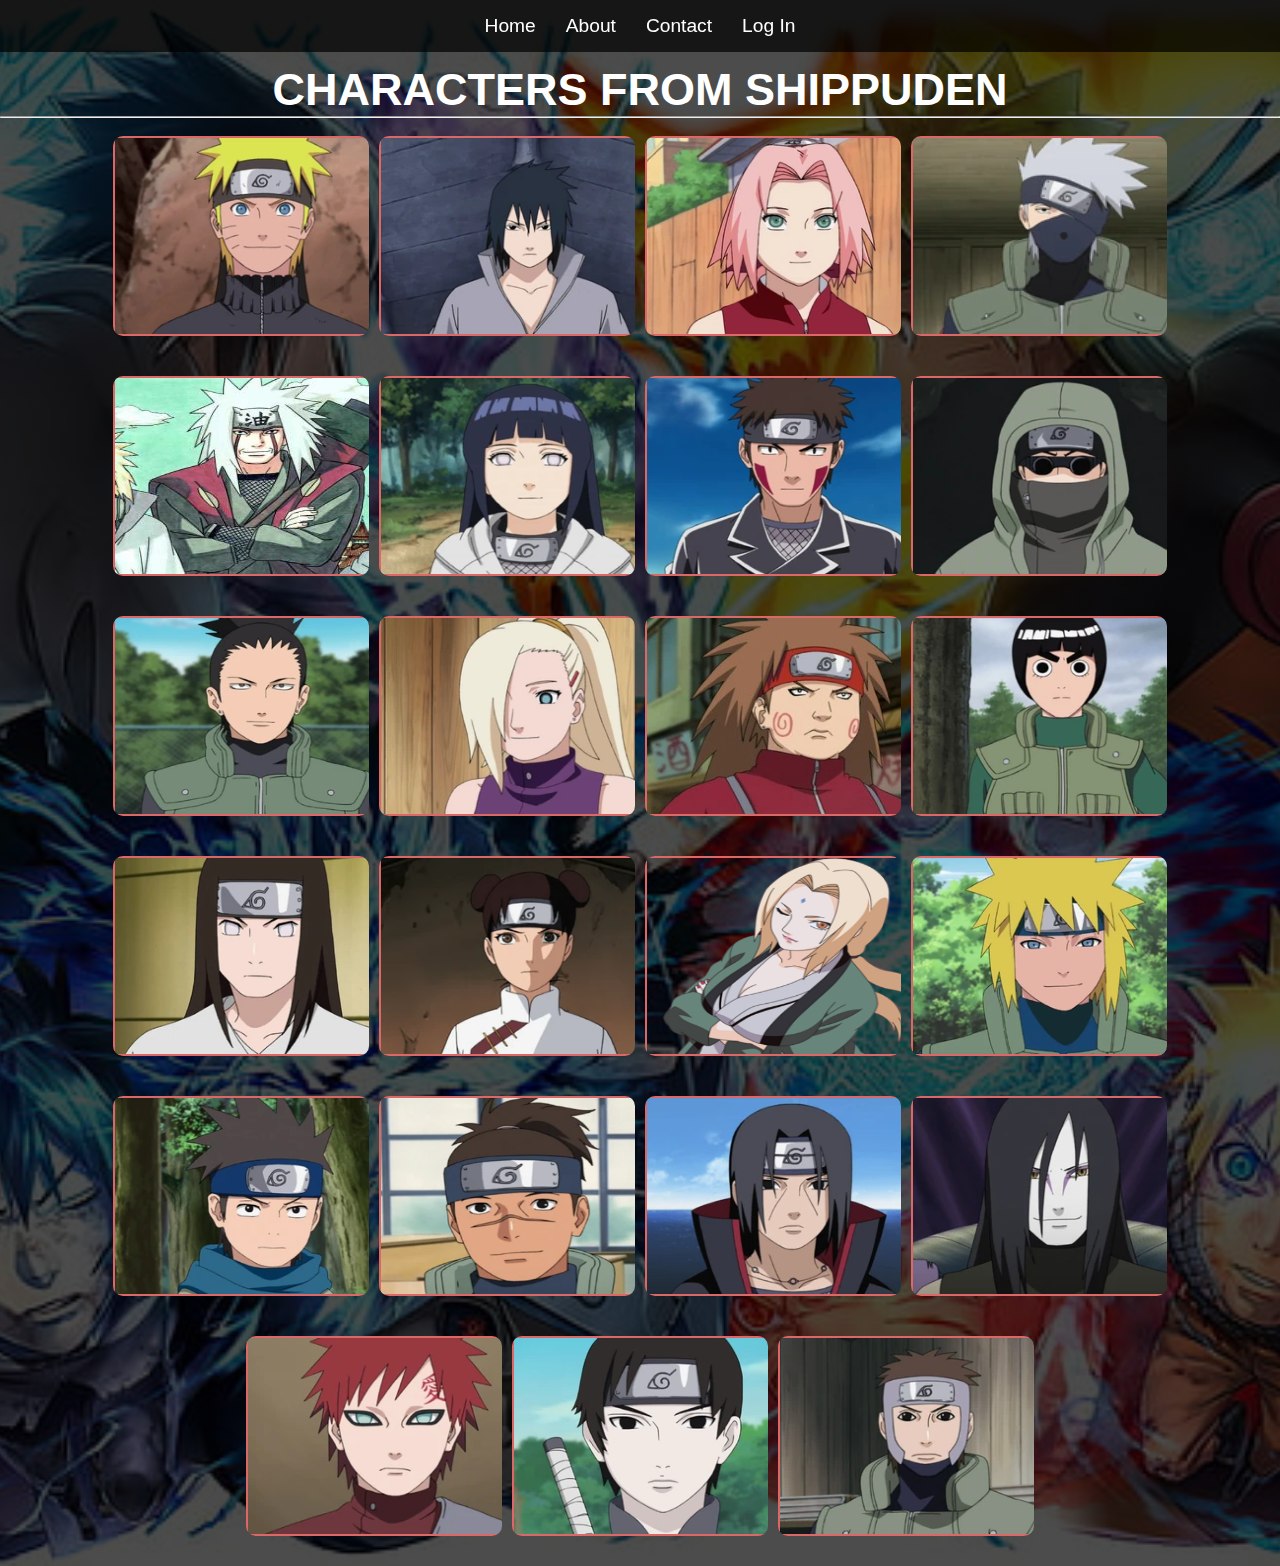
<file: anime/shippuden.html>
<!DOCTYPE html>
<html>
<head>
	<title>My Website</title>
	<link rel="stylesheet" type="text/css" href="css/classic.css">
	<link rel="stylesheet" href="css/classic.css">
	<link rel="preconnect" href="https://fonts.googleapis.com">
<link rel="preconnect" href="https://fonts.gstatic.com" crossorigin>
<link href="https://fonts.googleapis.com/css2?
family=Lato:ital,
wght@0,100;0,300;0,400;0,700;0,900;1,100;1,300;1,400;1,700;1,900&display=swap" 
rel="stylesheet">
<link rel="stylesheet" href="https://cdnjs.cloudflare.com/ajax/libs/font-awesome/6.6.0/css/all.min.css" 
integrity="sha512-Kc323vGBEqzTmouAECnVceyQqyqdsSiqLQISBL29aUW4U/M7pSPA/gEUZQqv1cwx4OnYxTxve5UMg5GT6L4JJg==" 
crossorigin="anonymous" referrerpolicy="no-referrer" />
</head>
<body>
    <section class="row1" >
        <nav>
            <ul>
              <li><a href="index.html">Home</a></li>
              <li><a href="about.html" >About</a></li>
              <li><a href="contact.html">Contact</a></li>
              <li><a href="login.html">Log In</a></li>
            </ul>
        </nav>
        
        <h1>characters from shippuden</h1><hr><br>
        <div class="row">
            <div class="campus-cl">
                <img src="image/CH2/Naruto_Part_II.webp">
                <div class="layer">
                    <h3 >NARUTO</h3>
                </div>
            </div>
            <div class="campus-cl">
                <img src="image/CH2/Sasuke_Part_2.webp">
                <div class="layer">
                    <h3>SASUKE</h3>
                </div>
            </div>
            <div class="campus-cl">
                <img src="image/CH2/Sakurap2.webp">
                <div class="layer">
                    <h3>SAKURA</h3>
                </div>
            </div>
            <div class="campus-cl">
                <img src="image/characters/Kakashi_Hatake.webp">
                <div class="layer">
                    <h3>KAKASHI</h3>
                </div>
            </div>
        
            <div class="campus-cl">
                    <img src="image/characters/jiraiya.jpg">
                    <div class="layer">
                        <h3 >JIRAIYA</h3>
                    </div>
                </div>
                <div class="campus-cl">
                    <img src="image/CH2/Hinata_Part_II.webp">
                    <div class="layer">
                        <h3>HINATA</h3>
                    </div>
                </div>
                <div class="campus-cl">
                    <img src="image/CH2/Kiba_Part_2.webp">
                    <div class="layer">
                        <h3>KIBA</h3>
                    </div>
                </div>
                <div class="campus-cl">
                    <img src="image/CH2/Shino_Aburame_P2.webp">
                    <div class="layer">
                        <h3>SHINO</h3>
                    </div>
                </div>
                    <div class="campus-cl">
                        <img src="image/CH2/Shikamaru_Nara.webp">
                        <div class="layer">
                            <h3 >SHIKAMARU</h3>
                        </div>
                    </div>
                    <div class="campus-cl">
                        <img src="image/CH2/Ino2.webp">
                        <div class="layer">
                            <h3>INO</h3>
                        </div>
                    </div>
                    <div class="campus-cl">
                        <img src="image/CH2/choji.jpg">
                        <div class="layer">
                            <h3>CHOJI</h3>
                        </div>
                    </div>
                    <div class="campus-cl">
                        <img src="image/CH2/Lee_timeskip.webp">
                        <div class="layer">
                            <h3>ROCK LEE</h3>
                        </div>
                    </div>
                    <div class="campus-cl">
                        <img src="image/CH2/Neji_Part_2.webp">
                        <div class="layer">
                            <h3>NEJI</h3>
                        </div>
                    </div>
                    <div class="campus-cl">
                        <img src="image/CH2/Tenten_Part_II.webp">
                        <div class="layer">
                            <h3>TEN TEN</h3>
                        </div>
                    </div>
                    <div class="campus-cl">
                        <img src="image/characters/5th.png">
                        <div class="layer">
                            <h3>TSUNADE</h3>
                        </div>
                    </div>
                    <div class="campus-cl">
                        <img src="image/CH2/Minato_Namikaze.webp">
                        <div class="layer">
                            <h3>4TH HOKAGE</h3>
                        </div>
                    </div>
                    <div class="campus-cl">
                        <img src="image/CH2/Konohamaru_Sarutobi.webp">
                        <div class="layer">
                            <h3>KONOHAMRU</h3>
                        </div>
                    </div>
                    <div class="campus-cl">
                        <img src="image/CH2/Iruka.webp">
                        <div class="layer">
                            <h3>IRUKA</h3>
                        </div>
                    </div>
                    <div class="campus-cl">
                        <img src="image/CH2/Itachi.webp">
                        <div class="layer">
                            <h3>ITACHI</h3>
                        </div>
                    </div>
                    <div class="campus-cl">
                        <img src="image/characters/Orochimaru_Infobox.webp">
                        <div class="layer">
                            <h3>OROCHIMARU</h3>
                        </div>
                    </div>
                    <div class="campus-cl">
                        <img src="image/CH2/Gaara_Part_II.webp">
                        <div class="layer">
                            <h3>GAARA</h3>
                        </div>
                    </div>
                    <div class="campus-cl">
                        <img src="image/CH2/Sai_Infobox.webp">
                        <div class="layer">
                            <h3>SAI</h3>
                        </div>
                    </div>
                    <div class="campus-cl">
                        <img src="image/CH2/Yamato_newshot.webp">
                        <div class="layer">
                            <h3>YAMATO</h3>
                        </div>
                    </div>

            
        </div>
    </section>
</body>
</html>
</file>
<file: anime/css/style.css>
*{
	margin: 0;
	padding: 0;
	box-sizing: border-box;
	font-family: Arial, Helvetica, sans-serif;

}

body{
  background-color: rgba(245, 226, 134, 0.307);
}

nav {
    position: fixed;
    top: 0;
    width: 100%;
    background: rgba(0, 0, 0, 0.7);
    z-index: 2;
  }
  
  nav ul {
    list-style: none;
    padding: 0;
    margin: 0;
    display: flex;
    justify-content: center;
  }
  
  nav ul li {
    margin: 0 15px;
  }
  
  nav ul li a {
    color: white;
    text-decoration: none;
    font-size: 1.2rem;
    padding: 15px 0;
    display: block;
  }
  
  nav ul li a:hover {
    color: #f0f0f0;
    border-bottom: 2px solid white;
  }

  .con{
    
    background-color:rgba(60, 52, 52, 0.693) ;
  }

.slider-wrapper{
  position: relative;
  max-width: rem;
  margin: 0 auto;

}

.slider{
  display: flex;
  aspect-ratio: 3/1;
  overflow-x: auto;
  scroll-snap-type: x mandatory;
  scroll-behavior: smooth;
  box-shadow: 0 1.5rem 3rem -0.75rem hsla(0, 0%, 0%, 0.468);
  
}

.slider img{
  flex: 1 0 100%;
  scroll-snap-align: start;
  object-fit: cover;
}

.slider-nav{
  display: flex;
  column-gap: 1rem;
  position: absolute;
  bottom: 1.25rem ;
  left: 50%;
  transform: translateX(-50%);
  z-index: 1;
}

.slider-nav a{
  width: 0.5rem;
  height: 0.5rem;
  border-radius: 50%;
  background-color: rgba(190, 205, 219, 0.919);
  opacity: 0.75;
  transition: opacity ease 250ms;
}

.slider-nav a:hover{
  opacity: 1;
}



.info{
  position: absolute;
  padding: 15px 30px;
  padding-top: 5rem;
  
}
 
.info h1{
  color: #fdfdfd;
  font-size: 30px;
  text-transform: uppercase;
  font-weight: 800;
  padding: 20px;
}
.info p{
  color: #f0f0f0;
  background: rgba(0, 0, 0, 0.69);
  font-size: 20px;
  width: 50%;
  padding: 10px;
  text-align: justify;
  border-radius: 20px;
}



.about{
 
  height: 41.5vh;
  
}


.author{
  margin-top: 1%;
  display: flex;
  justify-content: space-between;
  
  
}
.main{
  margin-top: 2rem;
}
.main h1{
  text-align: center;
  font-size: 40px;
  text-transform: uppercase;

}

.detail{
  flex-basis: 43%;
  background: #1b181865;
  border-radius: 10px;
  margin-bottom: 25%;
  padding: 20px 12px;
  box-sizing: border-box;
  margin-left: 15rem;
  margin-top: 20px;
}
.detail h1{
  text-align: center;
  margin-bottom: 4px;
  font-size: 30px;
  font-family: 'Times New Roman', Times, serif;
}
.detail p{
  text-align: justify;
  margin-top: 2px;
  color: #f0f0f0;
  font-size: 25px;
}



.picture{
  margin-right: 20%;
}
.picture img{
  height: 46%;
  width: 59%;
  border-radius: 10px;
  
}
.cta{
  margin: 100px auto;
  width: 80%;
  background-image: linear-gradient(rgba(0,0,0,0.6),rgba(0,0,0,0.6)),
  url(image/6.jpg);
  background-position: center;
  background-size: cover;
  border-radius: 10px;
  text-align: center;
  padding: 100px 0;
}

.cta h1{
  color: #fff;
}

.test{
  display: inline-block;
  text-decoration: none;
  color: bisque;
  border: 1px solid #fff;
  padding: 12px 34px;
  background: transparent;
  position: relative;
  cursor: pointer;
}
.test:hover{
  border: 1px solid #25222b46;
  background: #231f2b45;
  transition: 1s;
}
.footer{
  width: 100%;
  text-align: center;
  padding: 3px 0;
  background-image: linear-gradient(rgba(0,0,0,0.7),rgba(0,0,0,0.7)),
  url(image/5.png);

}


.footer p{
  color: rgb(178, 219, 255);
  margin-top: 10px;
}
.fa-brands{
  color: #d3d0d0;
  margin: 0 13px;
  cursor: pointer;
  padding: 18px 0;
}

/*about*/
.page{
  display: flex;
  justify-content: space-between;
}
.classic img{
  height: 100vh;
  width: 100vh;
}

.shi img{
  height: 100vh;
  width: 110vh;
}
</file>
<file: anime/css/about.css>
*{
	margin: 0;
	padding: 0;
	box-sizing: border-box;
	font-family: Arial, Helvetica, sans-serif;

}
body{
  background-image: linear-gradient(rgba(0,0,0,0.7),rgba(0,0,0,0.7)),
    url(image/background.avif);
    background-position: center;
    background-size: cover;
    position: relative;
}

nav {
    position: fixed;
    top: 0;
    width: 100%;
    background: rgba(0, 0, 0, 0.7);
    z-index: 2;
  }
  
  nav ul {
    list-style: none;
    padding: 0;
    margin: 0;
    display: flex;
    justify-content: center;
  }
  
  nav ul li {
    margin: 0 15px;
  }
  
  nav ul li a {
    color: white;
    text-decoration: none;
    font-size: 1.2rem;
    padding: 15px 0;
    display: block;
  }
  
  nav ul li a:hover {
    color: #f0f0f0;
    border-bottom: 2px solid white;
  }

  .page{
    display: flex;
  justify-content: space-between;
  }

  .classic img{
    height: 100vh;
    width: 105vb;
  }

  .shi img{
    height: 100vh;
    width: 100vb;
    
  }

  .content{
    width: 105vb;
    height: 100vh;
    top: 0;
    left: 0;
    position: absolute;
    background: rgba(0, 0, 0, 0.605);
    display: flex;
    justify-content: center;
    align-items: center;
    flex-direction: column;
    opacity: 0;
    transition: 0.6s;
  }

  .content:hover{
    opacity: 1;
  }
  .content a{
    
    font-size: 30px;
    display: inline-block;
    text-decoration: none;
    color: bisque;
    border: 1px solid #fff;
    padding: 12px 34px;
    background: transparent;
    position: relative;
    cursor: pointer;
  }
  .content a:hover{
    border: 1px solid #25222b46;
    background: #231f2b45;
    transition: 1s;
  }

  .con{
    width: 100vb;
    height: 100vh;
    top: 0;
    right: 0;
    position: absolute;
    background: rgba(0, 0, 0, 0.605);
    display: flex;
    justify-content: center;
    align-items: center;
    flex-direction: column;
    opacity: 0;
    transition: 0.6s;
  }

  .con:hover{
    opacity: 1;
  }
  .con a{
    
    font-size: 30px;
    display: inline-block;
    text-decoration: none;
    color: bisque;
    border: 1px solid #fff;
    padding: 12px 34px;
    background: transparent;
    position: relative;
    cursor: pointer;
  }
  .con a:hover{
    border: 1px solid #25222b46;
    background: #231f2b45;
    transition: 1s;
  }
</file>
<file: anime/css/classic.css>
*{
	margin: 0;
	padding: 0;
	box-sizing: border-box;
	font-family: Arial, Helvetica, sans-serif;
 
}


nav {
    position: fixed;
    top: 0;
    width: 100%;
    background: rgba(0, 0, 0, 0.7);
    z-index: 2;
  }
  
  nav ul {
    list-style: none;
    padding: 0;
    margin: 0;
    display: flex;
    justify-content: center;
  }
  
  nav ul li {
    margin: 0 15px;
  }
  
  nav ul li a {
    color: white;
    text-decoration: none;
    font-size: 1.2rem;
    padding: 15px 0;
    display: block;
  }
  
  nav ul li a:hover {
    color: #f0f0f0;
    border-bottom: 2px solid white;
  }
   
  .row1
  {padding-top: 4rem;
    background-image: linear-gradient(rgba(0,0,0,0.7),rgba(0,0,0,0.7)),
    url(image/naruto-chidori-naruto-naruto-uzumaki-rasengan-naruto-sasuke-uchiha-hd-wallpaper-preview.jpg);
   
    background-size: cover;
    position: relative;
    background-position: center;
    width: 100%;
   
   
    
  }
  .row1 h1{
    color: #ffffff;
    font-size: 45px;
    text-transform: uppercase;
    text-align: center;
    
  }
  
  .characters{
    display: flex;
    justify-content: center;
    align-items: center;
    flex-wrap: wrap;
    gap: 10px;
  }

  .characters img{
    width: 400px;
    height: 300px;
    border: 2px solid rgb(220, 100, 100);
    box-shadow: 4px 7px 7px 0px rgba(0, 0, 0, 0.284); 
    
  }



  .row{
    display: flex;
    justify-content: center;
    align-items: center;
    flex-wrap: wrap;
    gap: 10px;
}

h3{
    text-align: center;
    font-weight: 600;
    margin: 10px 0;
}
.rc:hover{
    box-shadow:0 0 20px 0px rgba(0,0,0,0.2) ; 
}

.campus{
    width: 80%;
    margin: auto;
    text-align: center;
    padding-top: 50px;
}
.campus-cl{
    flex-basis: 20%;
    border-radius: 10px;
    margin-bottom: 30px;
    position: relative;
    overflow: hidden;
}
.campus-cl img{
    width: 300px;
    height: 200px;
    display: block;
    border: 2px solid rgb(220, 103, 103);
    box-shadow: 4px 7px 7px 0px rgba(0, 0, 0, 0.284);
}
.layer{
    background:transparent;
    height: 200px;
    width: 300px;
    position: absolute;
    top: 0;
    left: 0;
    transition: 0.5s;
    cursor: pointer;
}

.layer:hover{
    background: rgba(24, 22, 22, 0.662);
}

.layer h3{
    width: 300px;
    font-weight: 500PX;
    color: rgb(255, 255, 255);
    font-size: 28px;
    bottom: 0;
    left: 50%;
    transform: translateX(-50%);
    position:absolute;
    opacity: 0;
    transition: 0.5s;
}
.layer:hover h3{
    bottom: 35%;
    opacity: 1;
}
</file>
<file: anime/css/clsinfo.css>
*{
	margin: 0;
	padding: 0;
	box-sizing: border-box;
	font-family: Arial, Helvetica, sans-serif;
 
}

nav {
    position: fixed;
    top: 0;
    width: 100%;
    background: rgba(0, 0, 0, 0.7);
    z-index: 2;
  }
  
  nav ul {
    list-style: none;
    padding: 0;
    margin: 0;
    display: flex;
    justify-content: center;
  }
  
  nav ul li {
    margin: 0 15px;
  }
  
  nav ul li a {
    color: white;
    text-decoration: none;
    font-size: 1.2rem;
    padding: 15px 0;
    display: block;
  }
  
  nav ul li a:hover {
    color: #f0f0f0;
    border-bottom: 2px solid white;
  }
  .row1{
    padding-top: 4rem;
    background-image: linear-gradient(rgba(0,0,0,0.7),rgba(0,0,0,0.7)),
    url(image/background.avif);
    background-position: center;
    background-size: cover;
    position: relative;
    
  }

  .cl1{
    display: block;
    align-items: flex-start;
    padding: 1rem;
  }
  .pic img{
    width: 300px;
    height: 500px;
    gap: 10px;
    border: 2px solid black; 
  }

  .picture img{
    width: 300px;
    height: 200px;
  }
.cl{
    
    display: flex;
    justify-content: space-between;
    gap: 5rem;

}

.cl2 p{
    color: #f0f0f0;
    background: rgba(0, 0, 0, 0.344);
    font-size: 20px;
    width: 100%;
    padding: 40px;
    text-align: center;
    border-radius: 20px;
    margin: 2px;
}
.cl2 h1{
   text-align: center;
   font-size: 40px;
   color: #f0f0f0;
    text-transform:uppercase;
}
.cl2 a{
    display: inline-block;
    text-decoration: none;
    color: bisque;
    border: 1px solid #fff;
    padding: 12px 40px;
    background: transparent;
    position: relative;
    cursor: pointer;
 
}
.cl2 a:hover{
    border: 1px solid #f2a22a;
    background: #f2a22a;
    transition: 1s;
}
</file>
<file: anime/css/contact.css>
*{
	margin: 0;
	padding: 0;
	box-sizing: border-box;
	font-family: Arial, Helvetica, sans-serif;
 
}

nav {
    position: fixed;
    top: 0;
    width: 100%;
    background: rgba(0, 0, 0, 0.7);
    z-index: 2;
  }
  
  nav ul {
    list-style: none;
    padding: 0;
    margin: 0;
    display: flex;
    justify-content: center;
  }
  
  nav ul li {
    margin: 0 15px;
  }
  
  nav ul li a {
    color: white;
    text-decoration: none;
    font-size: 1.2rem;
    padding: 15px 0;
    display: block;
  }
  
  nav ul li a:hover {
    color: #f0f0f0;
    border-bottom: 2px solid white;
  }

 footer{
    margin-top: 20rem;
    background-image: linear-gradient(rgba(0,0,0,0.7),rgba(0,0,0,0.7)),
    url(image/5.png);
   
    background-size: cover;
    position: relative;
    background-position: center;
    width: 100%;
 }

 .ft{
    display: flex;
    justify-content: space-between;
    gap: 10px;
 }
 .pt{
    padding-top: 2rem;
    padding: 5rem;
 }
 .ft img{
    width: 350px;
    height: 400px;
   border-radius: 10px;
 }

 .in{
    padding-right:10rem ;
    padding-top: 10rem;
 }
 .in h1{
    padding-right:20px ;
    color: hsl(0, 0%, 94%);
    margin: 10px 0px;
 }
 .in ul{
   padding: 1px;
   padding-top: 1px;
   list-style: none;
 }
 .in li{
   padding: 10px;
 }

 .in a{
   color: #f0f0f0;
   text-decoration: none;
    font-size: 1.2rem;
 }

.in  a:hover {
   color: #ed8c8c;
   border-bottom: 2px solid rgb(198, 108, 108);
 }
</file>
<file: anime/css/login.css>
*{
	margin: 0;
	padding: 0;
	box-sizing: border-box;
	font-family: Arial, Helvetica, sans-serif;
 
}

nav {
    position: fixed;
    top: 0;
    width: 100%;
    background: rgba(0, 0, 0, 0.7);
    z-index: 2;
  }
  
  nav ul {
    list-style: none;
    padding: 0;
    margin: 0;
    display: flex;
    justify-content: center;
  }
  
  nav ul li {
    margin: 0 15px;
  }
  
  nav ul li a {
    color: white;
    text-decoration: none;
    font-size: 1.2rem;
    padding: 15px 0;
    display: block;
  }
  
  nav ul li a:hover {
    color: #f0f0f0;
    border-bottom: 2px solid white;
  }

  #background-video {
    position: fixed;
    top: 0;
    left: 0;
    width: 100%;
    height: 100%;
    object-fit: cover;
    z-index: -1;
  }
  
  .content {
    position: relative;
    z-index: 1;
    color: white;
    text-align: center;
    font-family: Arial, sans-serif;
    top: 20px;
    transform: translateY(-50%);
  }
  .signup-form {
    margin-top: 50%;
    
  }
  
  .signup-form input {
   
    padding: 10px;
    margin: 10px;
    width: 300px;
    max-width: 100%;
    font-size: 1rem;
    border-radius: 5px;
    border: none;
  }
  
  .signup-form button {
    padding: 10px 20px;
    font-size: 1rem;
    background-color: #4CAF50;
    color: white;
    border: none;
    border-radius: 5px;
    cursor: pointer;
  }
  
  .signup-form button:hover {
    background-color: #45a049;
  }
</file>
